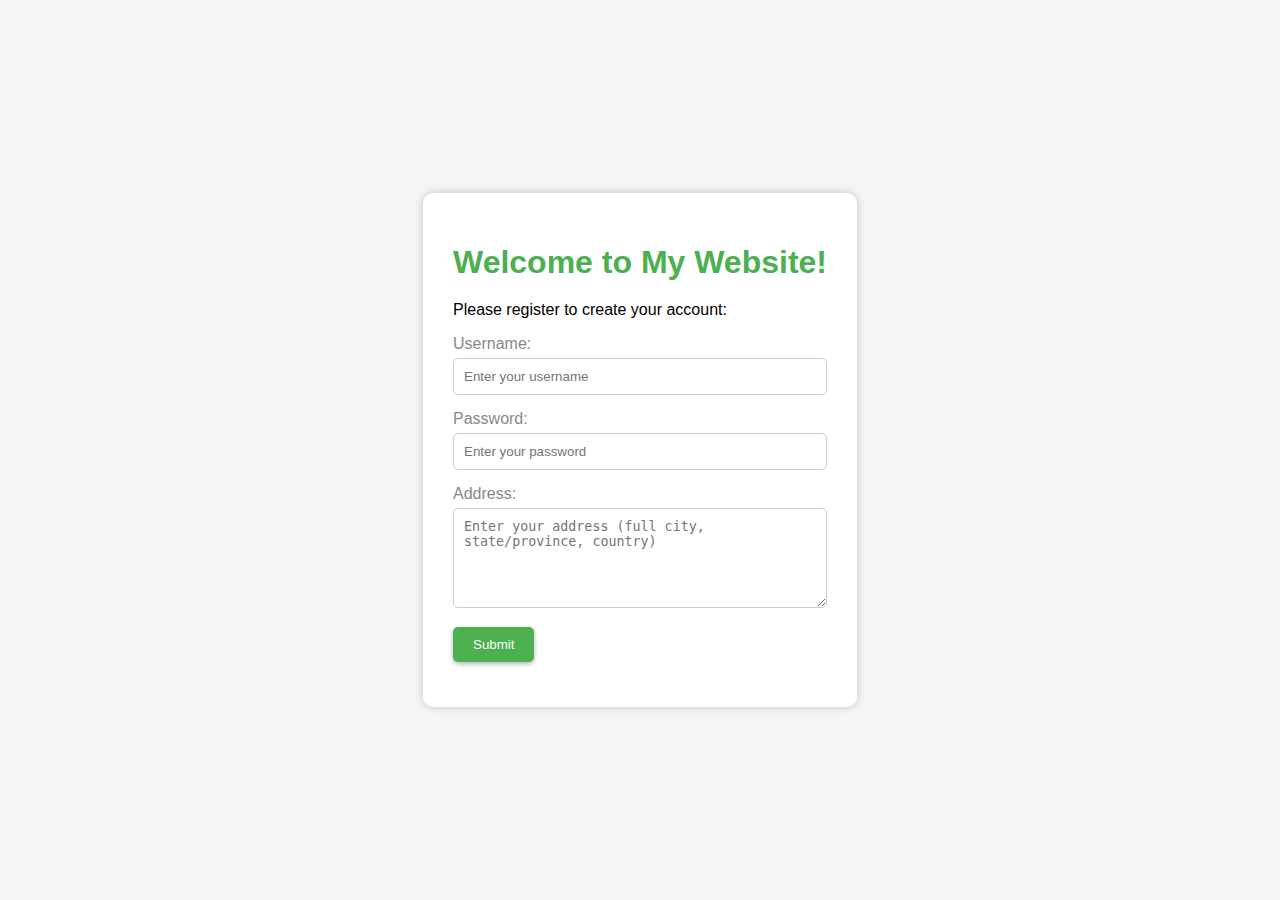
<file: index.html>
<!DOCTYPE html>
<html lang="en">
<head>
    <meta charset="UTF-8">
    <meta name="viewport" content="width=device-width, initial-scale=1.0">
    <title>Website Registration Form</title>
    <link rel="stylesheet" href="style.css">
</head>
<body>
    <div class="container">
        <h1>Welcome to My Website!</h1>
        <p>Please register to create your account:</p>

        <form id="registration-form" action="homepage.html" method="POST">
            <div class="form-group">
                <label for="username">Username:</label>
                <input type="text" id="username" name="username" placeholder="Enter your username" required>
            </div>
            <div class="form-group">
                <label for="password">Password:</label>
                <input type="password" id="password" name="password" placeholder="Enter your password" required>
            </div>
            <div class="form-group">
                <label for="address">Address:</label>
                <textarea id="address" name="address" placeholder="Enter your address (full city, state/province, country)" required></textarea>
            </div>
            <div class="form-group">
                <button type="submit">Submit</button>
            </div>
        </form>
    </div>

    <script src="index.js"></script>
</body>
</html>
</file>
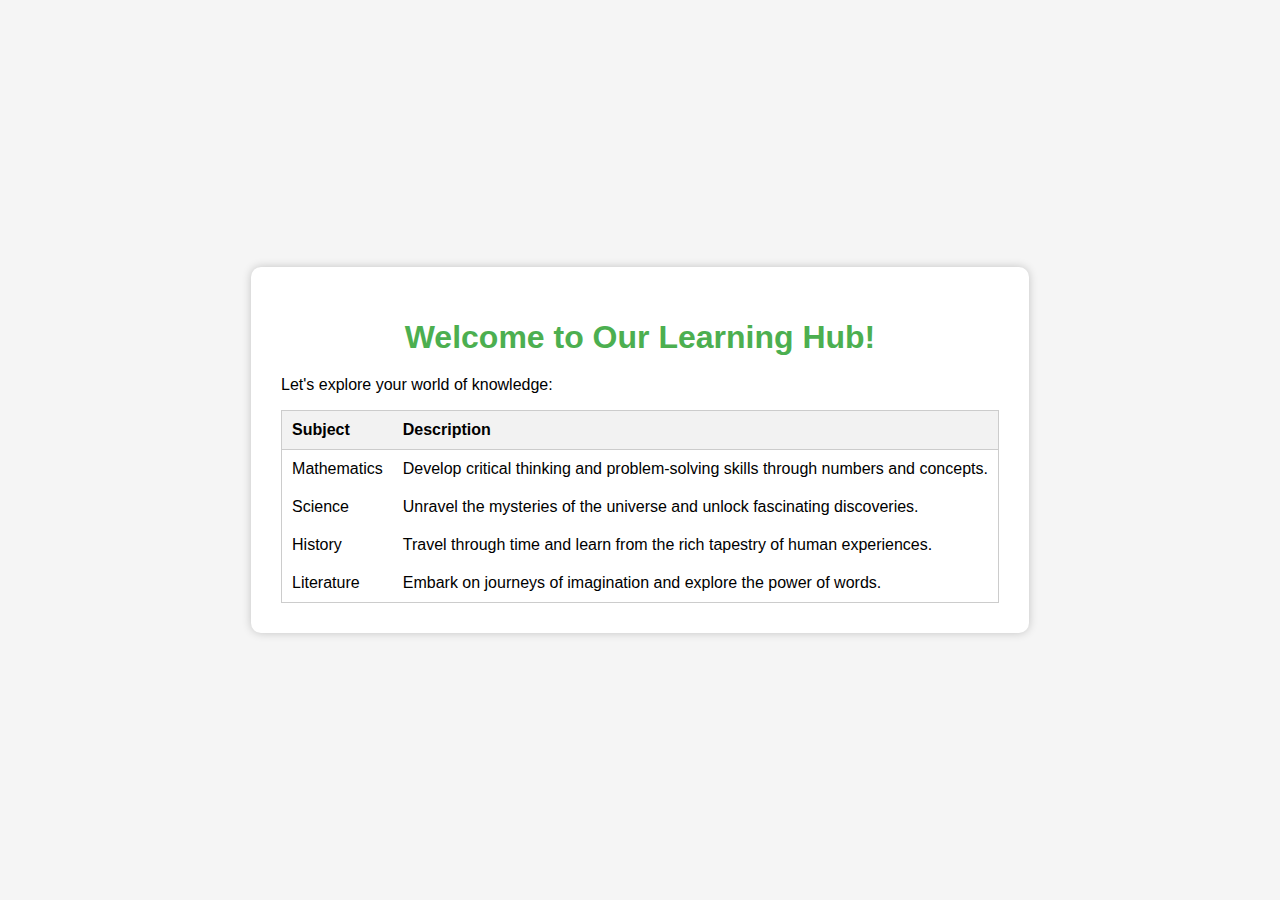
<file: homepage.html>
<!DOCTYPE html>
<html lang="en">
<head>
    <meta charset="UTF-8">
    <meta name="viewport" content="width=device-width, initial-scale=1.0">
    <title>Website Homepage</title>
    <link rel="stylesheet" href="style.css">
</head>
<body>
    <div class="container">
        <h1>Welcome to Our Learning Hub!</h1>
        <p>Let's explore your world of knowledge:</p>

        <table>
            <thead>
                <tr>
                    <th>Subject</th>
                    <th>Description</th>
                </tr>
            </thead>
            <tbody>
                <tr>
                    <td>Mathematics</td>
                    <td>Develop critical thinking and problem-solving skills through numbers and concepts.</td>
                </tr>
                <tr>
                    <td>Science</td>
                    <td>Unravel the mysteries of the universe and unlock fascinating discoveries.</td>
                </tr>
                <tr>
                    <td>History</td>
                    <td>Travel through time and learn from the rich tapestry of human experiences.</td>
                </tr>
                <tr>
                    <td>Literature</td>
                    <td>Embark on journeys of imagination and explore the power of words.</td>
                </tr>
            </tbody>
        </table>
    </div>
</body>
</html>
</file>
<file: style.css>
body {
    font-family: sans-serif;
    margin: 0;
    padding: 0; 
    display: flex; 
    justify-content: center; 
    align-items: center; 
    min-height: 100vh; 
    background-color: #f5f5f5; 
}

.container {
    background-color: white; 
    padding: 30px; 
    border-radius: 10px; 
    box-shadow: 0 0 10px rgba(0, 0, 0, 0.2); 
}

h1 {
    text-align: center;
    margin-bottom: 20px;
    color: #4CAF50; 
}

.form-group {
    margin-bottom: 15px;
}

label {
    display: block;
    margin-bottom: 5px;
    color: #888; 
}

input, textarea {
    width: 100%;
    padding: 10px;
    border: 1px solid #ccc;
    border-radius: 5px;
    box-sizing: border-box;
    background-color: #fff; 
    transition: all 0.3s ease-in-out; 
}

textarea {
    height: 100px;
}

button {
    background-color: #4CAF50; 
    color: white;
    padding: 10px 20px;
    border: none;
    border-radius: 5px;
    cursor: pointer;
    box-shadow: 0 2px 5px rgba(0, 0, 0, 0.3); 
    transition: all 0.3s ease-in-out; 
}

button:hover {
    background-color: #4CC678; 
    transform: translateY(-2px); 
}

.container {
    animation: moveUp 0.5s ease-in-out forwards; 
}

@keyframes moveUp {
    from {
        transform: translateY(50px);
        opacity: 0;
    }
    to {
        transform: translateY(0);
        opacity: 1;
    }
}

input, textarea, button {
    animation: fadeIn 0.5s ease-in-out forwards; 
}

.container {

}

table {
    width: 100%;
    border-collapse: collapse;
    border: 1px solid #ccc;
}

th, td {
    padding: 10px;
    text-align: left;
}

th {
    background-color: #f2f2f2;
    border-bottom: 1px solid #ccc;
}
</file>
